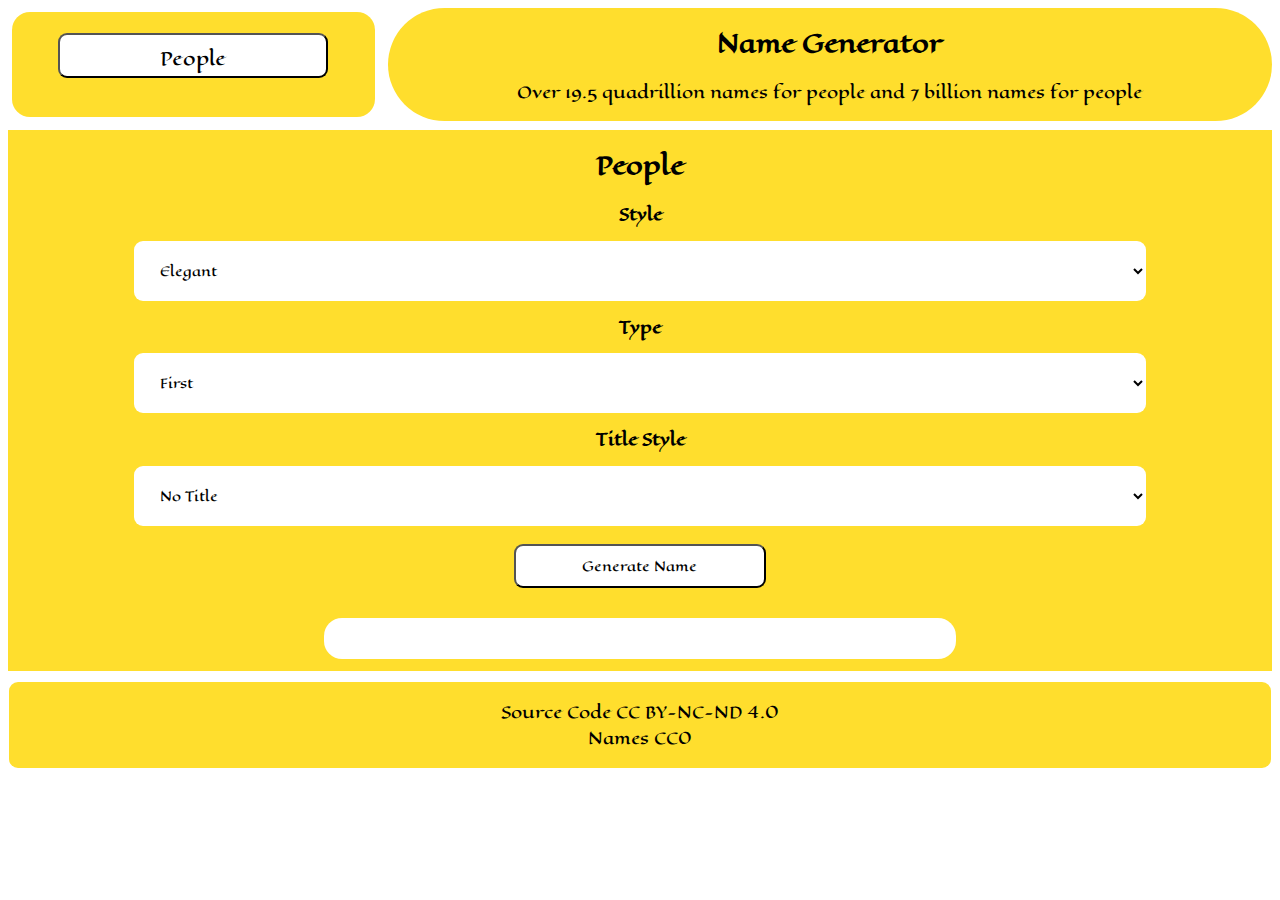
<file: index.html>
<!--todo-->
<!DOCTYPE html>
<html lang="en">
    <head>
        <meta charset="UTF-8">
        <meta name="viewport" content="width=device-width, initial-scale=1.0">
        <meta http-equiv="X-UA-Compatible" content="ie=edge">
        <script type="text/javascript" src="js/main.js"></script>
        <link rel="stylesheet" href="css/style.css">
        <title>Name Genrator</title>
    </head>
    <body>
        <div class="container">
            <nav>
                <div class="dropdown">
                <button onclick="myFunction()" class="dropbtn">People</button>
                <div id="myDropdown" class="dropdown-content">
                    <a href="naturePlaces.html">Places in Nature</a>
                    <a href="constPlaces.html">Constructed Places</a>
                    <a href="copyright.html">Copyright</a>
                    <a href="info.html">Info</a>
                </div>
                </div> 
            </nav>
                
            <header>
                    <h1>Name Generator</h1>
                    <p>Over 19.5 quadrillion names for people and 7 billion names for people</p>
                </header>
            
           
            <article>
                <h1>People</h1>
                <h2>Style</h2>
                    <select type="multiple" id="pNameStyle">
                        <option value="elegant">Elegant</option>
                        <option value="evil">Evil</option>
                        <option value="rustic">Western</option>
                        <option value="nordic">Nordic</option>
                        <option value="southern">Southern</option>
                        <option value="eastern">Eastern</option>
                    </select>
                <h2>Type</h2>
                <select type="multiple" id="pNameType">
                    <option value="name-f">First</option>
                    <option value="name-l">Last</option>
                    <option value="name-fl">First Last</option>
                    <option value="name-fml">First Middle Last</option>
                    <option value="name-fmll">First Middle Last Last</option>
                    <option value="name-fll">First Last Last</option>
                </select>
                <br>
                <h2>Title Style</h2>
                <select type="multiple" id="titleStyle">
                    <option value="noTitle" selected="true">No Title</option>
                    <option value="military">Military</option>
                    <option value="religious">Religious</option>
                    <option value="royal">Royal</option>
                    <option value="noble">Noble</option>
                </select>
                <br>
                <button id="personGenerate">Generate Name</button>
                <br>
                <div class=outputbox> <h3><span id="nameout"></span></h3></div>
        </article>
        <footer>
                <p>
                Source Code CC BY-NC-ND 4.0
                <br>
                Names CC0
            </p>
         </footer>
        </div>
    </body>
</html>
</file>
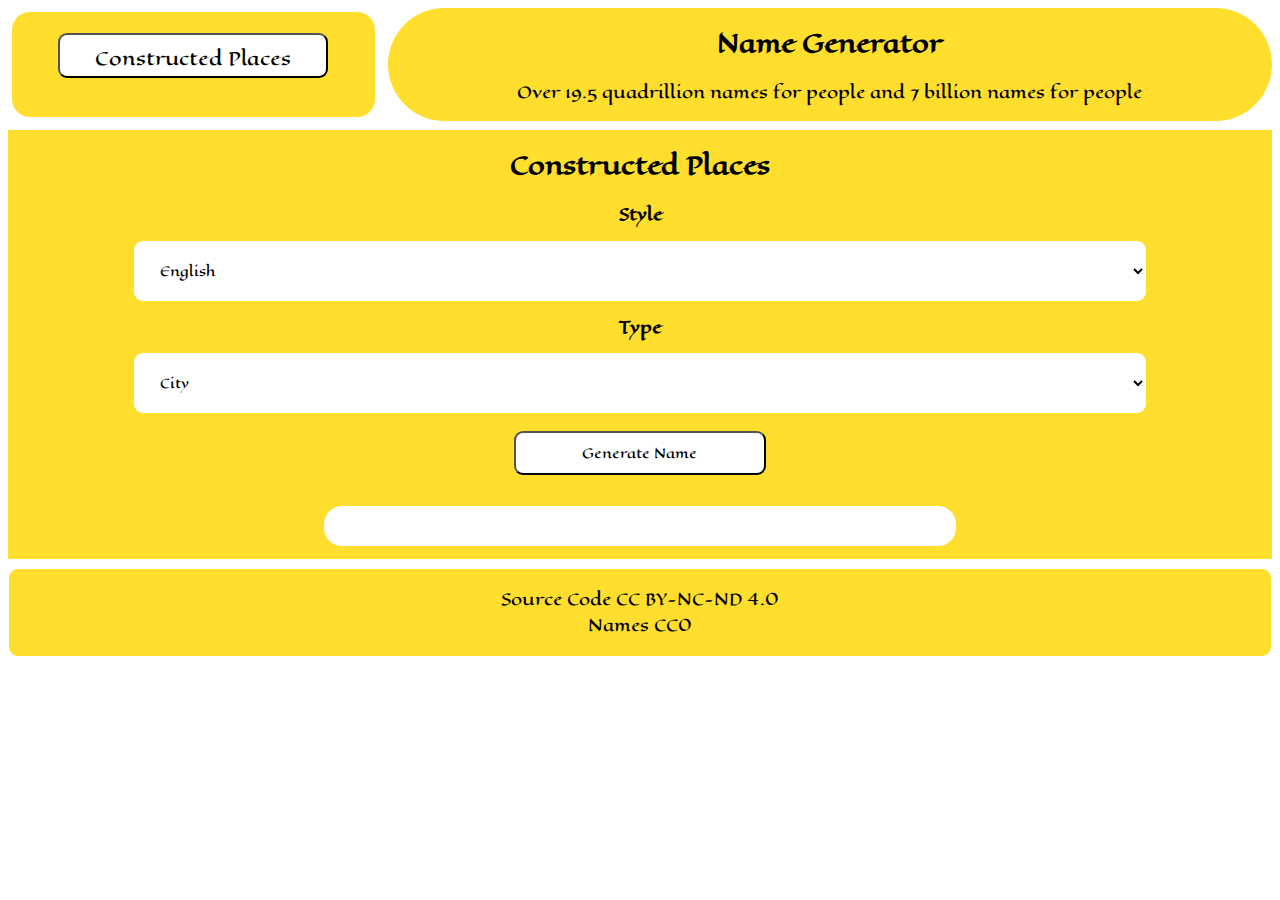
<file: constPlaces.html>
<!--todo-->
<!DOCTYPE html>
<html lang="en">
<head>
    <meta charset="UTF-8">
    <meta name="viewport" content="width=device-width, initial-scale=1.0">
    <meta http-equiv="X-UA-Compatible" content="ie=edge">
    <script type="text/javascript" src="js/main.js"></script>
    <link rel="stylesheet" href="css/style.css">
    <title>Name Genrator</title>
</head>
<body>
    <div class="container">
            <nav>
                <div class="dropdown">
                <button onclick="myFunction()" class="dropbtn">Constructed Places</button>
                <div id="myDropdown" class="dropdown-content">
                    <a href="index.html">People</a>
                    <a href="naturePlaces.html">Places in Nature</a>
                    <a href="copyright.html">Copyright</a>
                    <a href="info.html">Info</a>
                </div>
                </div> 
            </nav>
            <header>
                    <h1>Name Generator</h1>
                    <p>Over 19.5 quadrillion names for people and 7 billion names for people</p>
            </header>
            <article><h1>Constructed Places</h1>
            <h2>Style</h2>
            <select type="multiple" id="ConstNameStyle">
                <option value="english">English</option>
                <option value="elegant">Elegant</option>
                <option value="evil">Evil</option>
                <option value="rustic">Western</option>
                <option value="nordic">Nordic</option>
                <option value="southern">Southern</option>
                <option value="eastern">Eastern</option>
            </select>
            <br>
            <h2>Type</h2>
            <select type="multiple" id="ConstNameType">
                <option value="city">City</option>
                <option value="fort">Fort</option>
                <option value="camp">Encampment</option>
                <option value="house">House</option>
                <option value="shrine">Shrine</option>
                <option value="tomb">Tomb</option>
            </select>
            <br>
            <button id="constNameGenerate">Generate Name</button>
            <br>
            <div class=outputbox> <h3><span id="nameout"></span></h3></div>
        </article>
        <footer>
            <p>
            Source Code CC BY-NC-ND 4.0
            <br>
            Names CC0</p>
        </footer>
    </div>
</body>
</html>
</file>
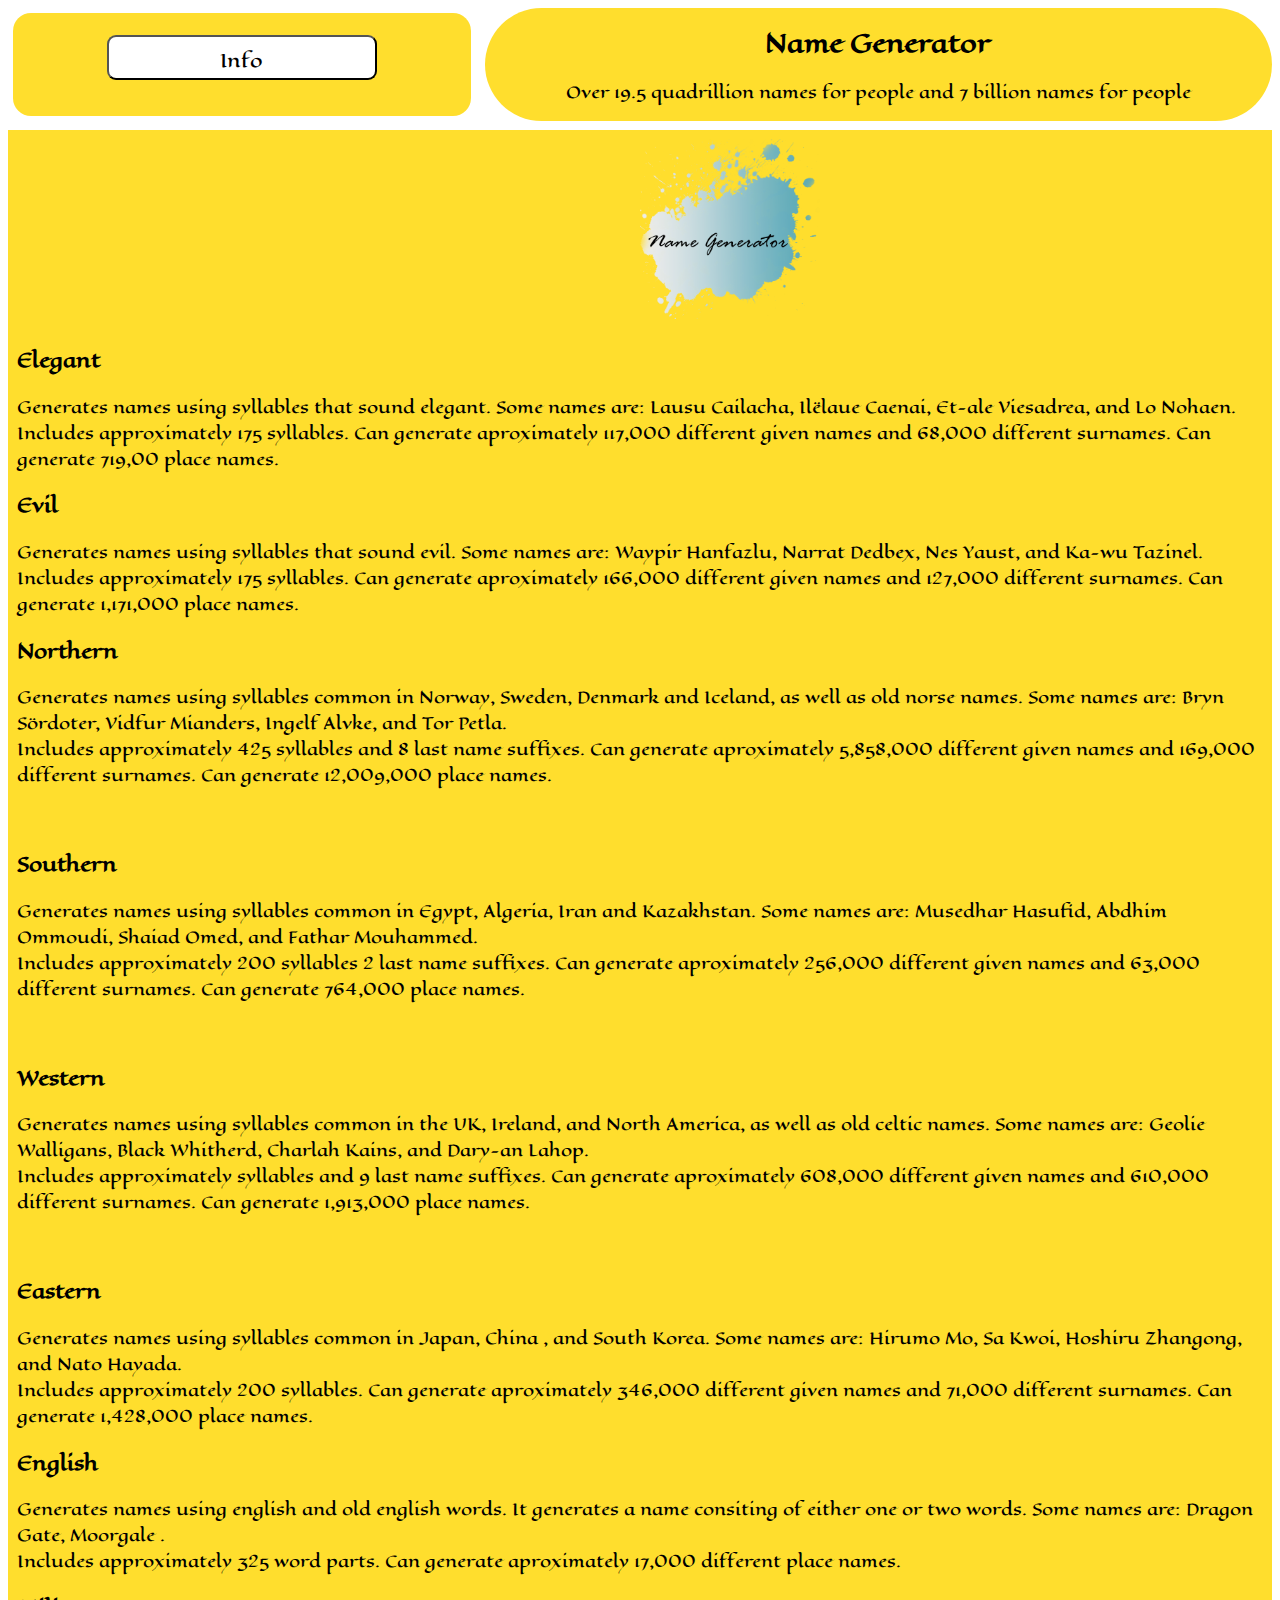
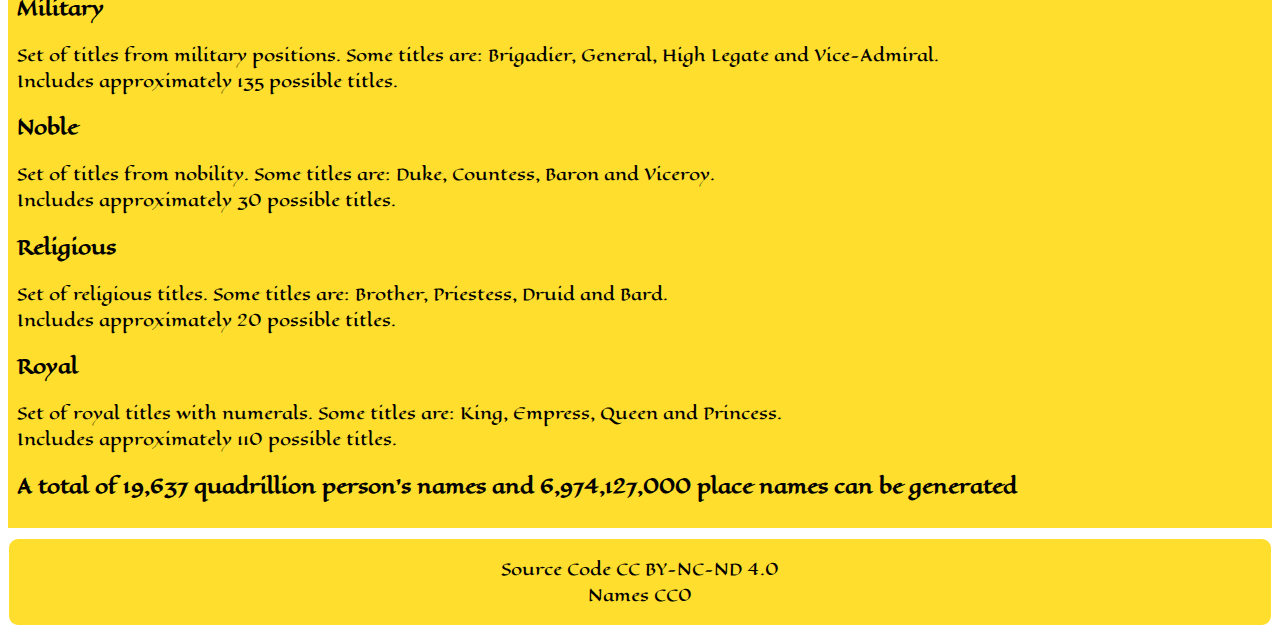
<file: info.html>
<!DOCTYPE html>
<html lang="en">
<head>
    <meta charset="UTF-8">
    <meta name="viewport" content="width=device-width, initial-scale=1.0">
    <meta http-equiv="X-UA-Compatible" content="ie=edge">
    <script type="text/javascript" src="js/main.js"></script>
    <link rel="stylesheet" href="css/style.css">
    <title>Name Genrator</title>
</head>
<body>
    <div class="container">
        <nav>
            <div class="dropdown">
            <button onclick="myFunction()" class="dropbtn">Info</button>
            <div id="myDropdown" class="dropdown-content">
                <a href="index.html">People</a>
                <a href="naturePlaces.html">Places in Nature</a>
                <a href="constPlaces.html">Constructed Places</a>
                <a href="copyright.html">Copyright</a>
            </div>
            </div> 
        </nav>
        
        <header>
            <h1>Name Generator</h1>
            <p>Over 19.5 quadrillion names for people and 7 billion names for people</p>
        </header>
        
        <article id="infobox">
            <img id="logo" src="img/logo.png" alt="The words Name Generator written in a crursive font on a blue and white splash image.">
            <h3>Elegant</h3>
           <p></p> Generates names using syllables that sound elegant. Some names are: Lausu Cailacha, Ilëlaue Caenai, Et-ale Viesadrea, and Lo Nohaen.
            <br>
            Includes approximately 175 syllables. Can generate aproximately 117,000‬ different given names and 68,000‬ different surnames. Can generate 719,00 place names.
            <br>
            <h3>Evil</h3>
            Generates names using syllables that sound evil. Some names are: Waypir Hanfazlu, Narrat Dedbex, Nes Yaust, and Ka-wu Tazinel.
            <br>
            Includes approximately 175 syllables. Can generate aproximately 166‬,000 different given names and 127,000‬‬ different surnames. Can generate 1,171,000 place names.
            <h3>Northern</h3>
            <p>
                Generates names using syllables common in Norway, Sweden, Denmark and Iceland, as well as old norse names. Some names are: Bryn Sördoter, Vidfur Mianders, Ingelf Alvke, and Tor Petla.
                <br>
                Includes approximately 425 syllables and 8 last name suffixes. Can generate aproximately 5,858,000 different given names and 169,000 different surnames. Can generate 12,009,000 place names.
            </p>
            <br>
            <h3>Southern</h3>
            <p>
                Generates names using syllables common in Egypt, Algeria, Iran and Kazakhstan. Some names are: Musedhar Hasufid, Abdhim Ommoudi, Shaiad Omed, and Fathar Mouhammed.
                <br>
                Includes approximately 200 syllables 2 last name suffixes. Can generate aproximately 256,000 different given names and 63,000 different surnames. Can generate 764,000 place names. 
            </p>
            <br>
            <h3>Western</h3>
            <p>
                Generates names using syllables common in the UK, Ireland, and North America, as well as old celtic names. Some names are: Geolie Walligans, Black Whitherd, Charlah Kains, and Dary-an Lahop.
                <br>
                Includes approximately  syllables and 9 last name suffixes. Can generate aproximately 608,000 different given names and 610,000 different surnames. Can generate 1,913,000‬ place names.
            </p>    
            <br>
            <h3>Eastern</h3>
            <p>
                Generates names using syllables common in Japan, China , and South Korea. Some names are: Hirumo Mo, Sa Kwoi, Hoshiru Zhangong, and Nato Hayada.
                <br>
                Includes approximately 200 syllables. Can generate aproximately 346,000‬ different given names and 71,000 different surnames. Can generate 1,428,000 place names. 
            </p>
            <h3>English</h3>
                Generates names using english and old english words. It generates a name consiting of either one or two words. Some names are: Dragon Gate, Moorgale .
                <br>
                Includes approximately 325 word parts. Can generate aproximately 17,000 different place names.
            <h3>Military</h3>
            <p>
                Set of titles from military positions. Some titles are: Brigadier, General, High Legate and Vice-Admiral.
                <br>
                Includes approximately 135 possible titles. 
            </p>
            <h3>Noble</h3>
            <p>
                Set of titles from nobility. Some titles are: Duke, Countess, Baron and Viceroy.
                <br>
                Includes approximately 30 possible titles. 
            </p>
        <h3>Religious</h3>
        <p>
            Set of religious titles. Some titles are: Brother, Priestess, Druid and Bard.
            <br>
            Includes approximately 20 possible titles. 
        </p>
        <h3>Royal</h3>
        <p>
            Set of royal titles with numerals. Some titles are: King, Empress, Queen and Princess.
            <br>
            Includes approximately 110 possible titles. 
        </p>
        <h3>A total of 19,637 quadrillion person's names and 6,974,127,000‬ place names can be generated</h3>
        </article>
        <footer>
                <p>
                Source Code CC BY-NC-ND 4.0
                <br>
                Names CC0
            </p>
         </footer>
    </div>
</body>
</html>
</file>
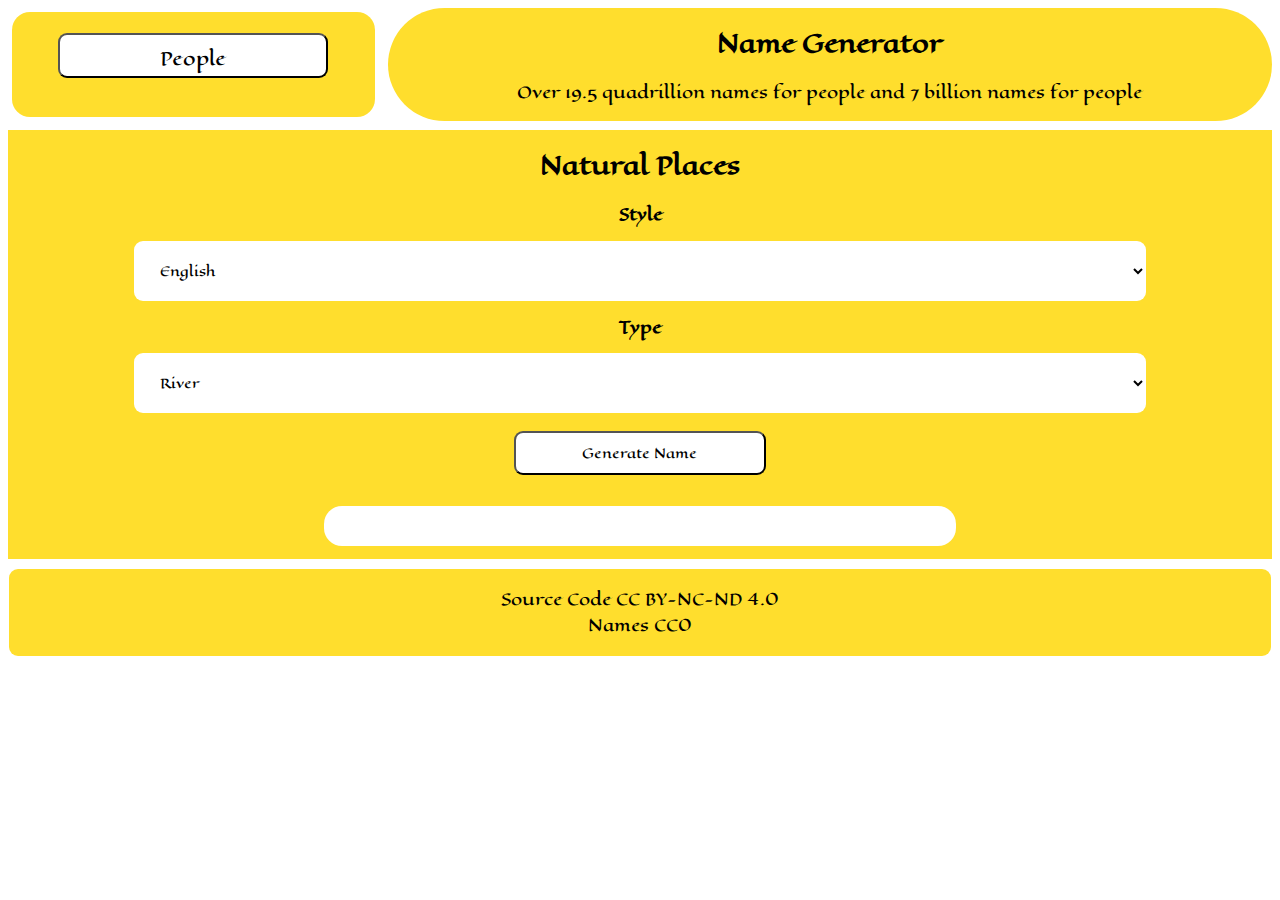
<file: naturePlaces.html>
<!--todo-->
<!DOCTYPE html>
<html lang="en">
<head>
    <meta charset="UTF-8">
    <meta name="viewport" content="width=device-width, initial-scale=1.0">
    <meta http-equiv="X-UA-Compatible" content="ie=edge">
    <script type="text/javascript" src="js/main.js"></script>
    <link rel="stylesheet" href="css/style.css">
    <title>Name Genrator</title>
</head>
<body>
    <div class="container">
            <nav>
                    <div class="dropdown">
                    <button onclick="myFunction()" class="dropbtn">People</button>
                    <div id="myDropdown" class="dropdown-content">
                        <a href="naturePlaces.html">Places in Nature</a>
                        <a href="constPlaces.html">Constructed Places</a>
                        <a href="copyright.html">Copyright</a>
                        <a href="info.html">Info</a>
                    </div>
                    </div> 
                </nav>
        <header>
                <h1>Name Generator</h1>
                <p>Over 19.5 quadrillion names for people and 7 billion names for people</p>
        </header>
            <article>
                <h1>Natural Places</h1>
            <h2>Style</h2>
                <select type="multiple" id="NatureNameStyle">
                    <option value="english">English</option>
                    <option value="elegant">Elegant</option>
                    <option value="evil">Evil</option>
                    <option value="rustic">Western</option>
                    <option value="nordic">Nordic</option>
                    <option value="southern">Southern</option>
                    <option value="eastern">Eastern</option>
                </select>
            <h2>Type</h2>
            <select type="multiple" id="NatureNameType">
                <option value="river">River</option>
                <option value="lake">Lake</option>
                <option value="sea">Sea</option>
                <option value="valley">Valley/Pass</option>
                <option value="mountain">Mountain</option>
                <option value="cave">Cave</option>
                <option value="ravine">Ravine/Canyon</option>
                <option value="peak">Peak</option>
                <option value="clearing">Clearing</option>
                <option value="desert">Desert</option>
                <option value="forest">Forest</option>
            </select>
            <br>
            <button id="natureGenerate">Generate Name</button>
            <div class=outputbox> <h3><span id="nameout"></span></h3></div>
        </article>   
        <footer>
                <p>
                Source Code CC BY-NC-ND 4.0
                <br>
                Names CC0
            </p>
         </footer>
    </div>
</body>
</html>
</file>
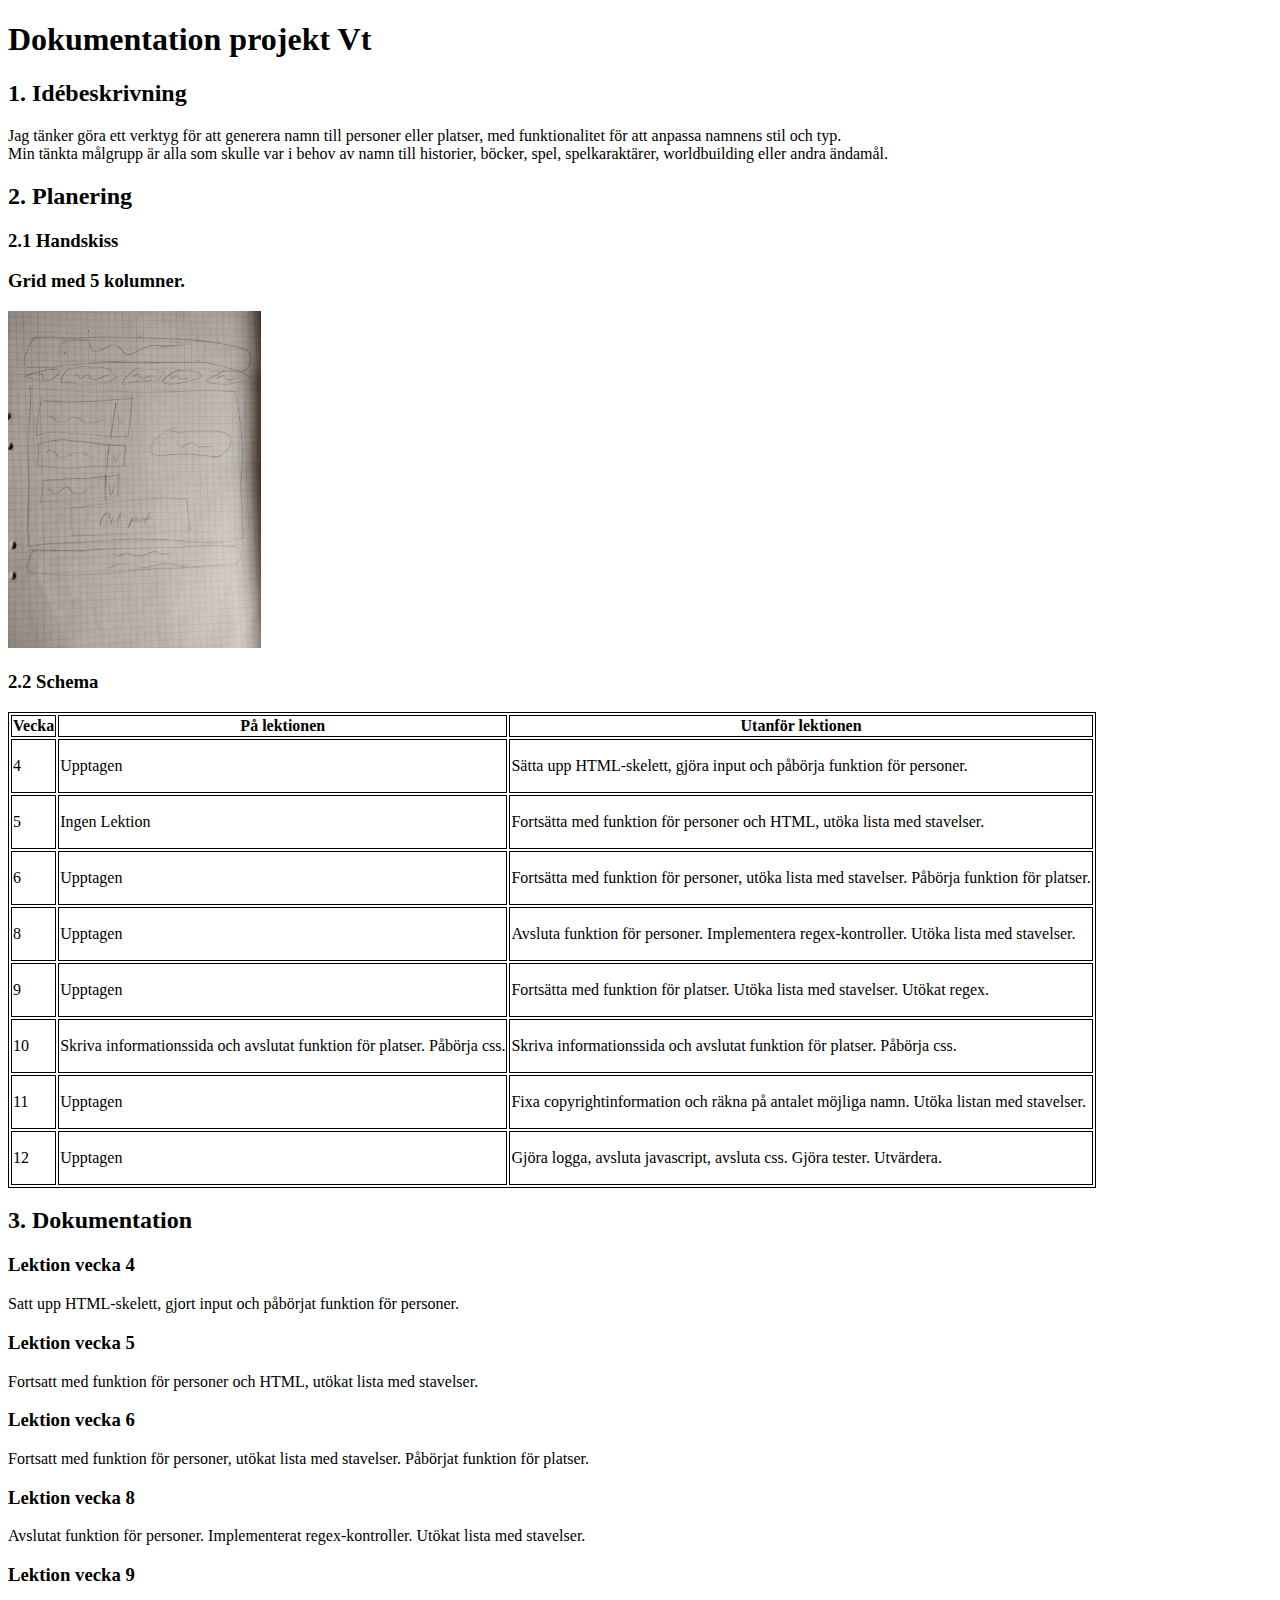
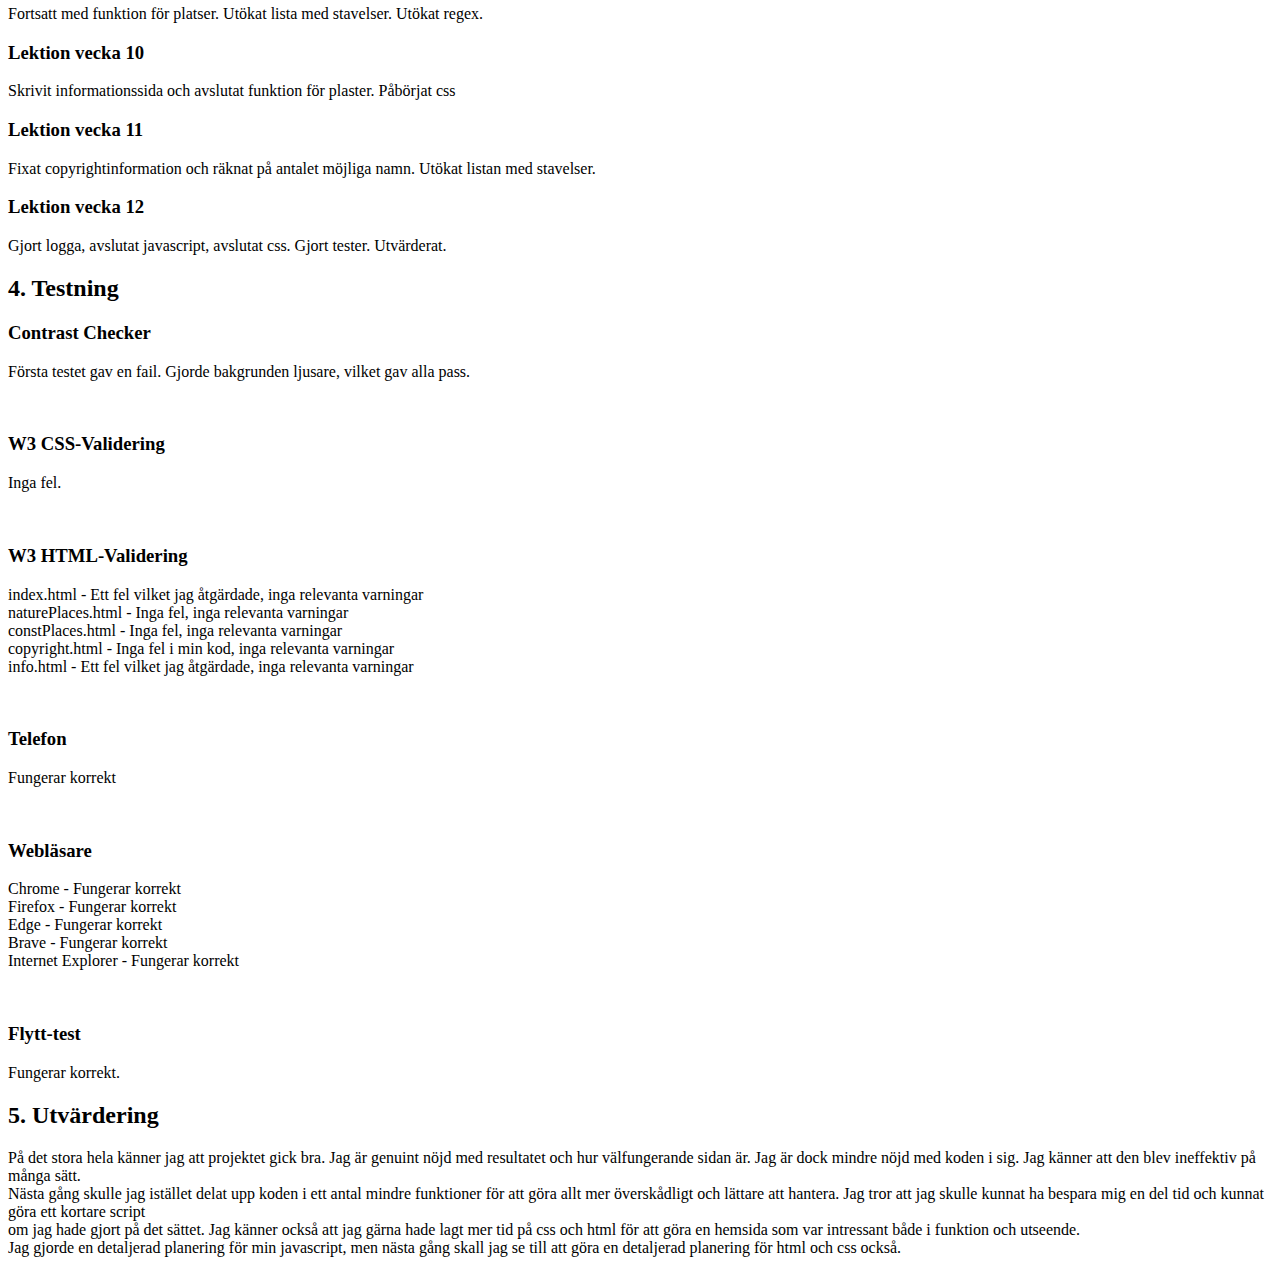
<file: misc/planering.html>
<!-- Se den kommenterade texten i detta html-dokument för att se exempel och förklaringar på hur dokumentationen ska vara uppbyggd. -->

<!-- Länka till detta planeringsdokument i footern till din hemsida. -->

<!DOCTYPE html>
<html lang="en">
<head>
    <meta charset="UTF-8">
    <meta name="viewport" content="width=device-width, initial-scale=1.0">
    <meta http-equiv="X-UA-Compatible" content="ie=edge">
    <title>Dokumentation projekt Vt</title>

    <style>
        table, td, th {
            border: 1px solid black
        }
    </style>

</head>
<body>

    <h1>Dokumentation projekt Vt</h1>

    <h2>1. Idébeskrivning</h2>
    <!-- Vad ska du göra? Vilken är din målgrupp? Om du utvecklar en tidigare sida; Vad ska du förändra/utveckla? -->
    <p>
        Jag tänker göra ett verktyg för att generera namn till personer eller platser, med funktionalitet för att anpassa namnens stil och typ. <br>
        Min tänkta målgrupp är alla som skulle var i behov av namn till historier, böcker, spel, spelkaraktärer, worldbuilding eller andra ändamål.
    </p>

    <h2>2. Planering</h2>

    <h3>2.1 Handskiss</h3>
    <!-- Här lägger du en bild på din handskiss av layouten. Viktigt att du beskriver vilka boxelement som ska användas. Visa även hur du tänker med ditt grid (Hur många kolumner?) -->
    <h3>Grid med 5 kolumner.</h3>
    <img src="skiss.jpg" alt="skiss" width="20%">

    <h3>2.2 Schema</h3>
    <!-- Vad ska du göra när? Inte för detaljerat. -->

    <table>
        <tr>
            <th>Vecka</th><th>På lektionen</th><th>Utanför lektionen</th>
        </tr>

        <tr>
            <td>4</td>
            <td>
            <!-- Vad görs på lektionen vecka 4? -->
                <p>Upptagen</p>
            </td>
            <td>
                <p></p>
            <!-- Vad görs utanför lektionen vecka 4? -->
            <p>Sätta upp HTML-skelett, gjöra input och påbörja funktion för personer.</p>
            </td>
        </tr>

        <tr>          
            <td>5</td>
            <td>
            <!-- Vad görs på lektionen vecka 5? -->
            <p>Ingen Lektion</p>
            </td>
            <td>
            <!-- Vad görs utanför lektionen vecka 5? -->
            <p>Fortsätta med funktion för personer och HTML, utöka lista med stavelser.</p>
            </td>
        </tr>

        <tr>          
            <td>6</td>
            <td>
            <!-- Vad görs på lektionen vecka 6? -->
            <p>Upptagen</p>
            </td>
            <td>
            <!-- Vad görs utanför lektionen vecka 6? -->
            <p>Fortsätta med funktion för personer, utöka lista med stavelser. Påbörja funktion för platser.</p>
            </td>
        </tr>

        <tr>           
            <td>8</td>
            <td>
            <!-- Vad görs på lektionen vecka 8? -->
            <p>Upptagen</p>
            </td>
            <td>
            <!-- Vad görs utanför lektionen vecka 8? -->
            <p>Avsluta funktion för personer. Implementera regex-kontroller. Utöka lista med stavelser.</p>
            </td>
        </tr>

        <tr>          
            <td>9</td>
            <td>
            <!-- Vad görs på lektionen vecka 9? -->
            <p>Upptagen</p>
            </td>
            <td>
            <!-- Vad görs utanför lektionen vecka 9? -->
            <p>Fortsätta med funktion för platser. Utöka lista med stavelser. Utökat regex.</p>
            </td>
        </tr>

        <tr>          
            <td>10</td>
            <td>
            <!-- Vad görs på lektionen vecka 10? -->
            <P>Skriva informationssida och avslutat funktion för platser. Påbörja css.</P>
            </td>
            <td>
            <!-- Vad görs utanför lektionen vecka 10? -->
            <P>Skriva informationssida och avslutat funktion för platser. Påbörja css.</P>
            </td>
        </tr>

        <tr>           
            <td>11</td>
            <td>
            <!-- Vad görs på lektionen vecka 11? -->
            <p>Upptagen</p>
            </td>
            <td>
            <!-- Vad görs utanför lektionen vecka 11? -->
            <p>Fixa copyrightinformation och räkna på antalet möjliga namn. Utöka listan med stavelser.</p>
            </td>
        </tr>

        <tr>          
            <td>12</td>
            <td>
            <!-- Vad görs på lektionen vecka 12? -->
            <p>Upptagen</p>
            </td>
            <td>
            <!-- Vad görs utanför lektionen vecka 12? -->
            <p>Gjöra logga, avsluta javascript, avsluta css. Gjöra tester. Utvärdera.</p>
            </td>
        </tr>

    </table>


    <h2>3. Dokumentation</h2>
    <!-- Här skriver du efter varje lektion. Vad har jag gjort? Vad gick bra? Vad gick mindre bra? Vad ska jag tänka på till nästa gång? -->

    <h3>Lektion vecka 4</h3>
    <!-- Fyll på med dokumentation här. -->
    <p>Satt upp HTML-skelett, gjort input och påbörjat funktion för personer.</p>

    <h3>Lektion vecka 5</h3>
    <!-- Fyll på med dokumentation här. -->
    <p>Fortsatt med funktion för personer och HTML, utökat lista med stavelser.</p>

    <h3>Lektion vecka 6</h3>
    <!-- Fyll på med dokumentation här. -->
    <p>Fortsatt med funktion för personer, utökat lista med stavelser. Påbörjat funktion för platser.</p>

    <h3>Lektion vecka 8</h3>
    <!-- Fyll på med dokumentation här. -->
    <p>Avslutat funktion för personer. Implementerat regex-kontroller. Utökat lista med stavelser.</p>

    <h3>Lektion vecka 9</h3>
    <!-- Fyll på med dokumentation här. -->
    <p>Fortsatt med funktion för platser. Utökat lista med stavelser. Utökat regex.</p>

    <h3>Lektion vecka 10</h3>
    <!-- Fyll på med dokumentation här. -->
    <P>Skrivit informationssida och avslutat funktion för plaster. Påbörjat css</P>

    <h3>Lektion vecka 11</h3>
    <!-- Fyll på med dokumentation här. -->
    <p>Fixat copyrightinformation och räknat på antalet möjliga namn. Utökat listan med stavelser.</p>

    <h3>Lektion vecka 12</h3>
    <!-- Fyll på med dokumentation här. -->
    <p>Gjort logga, avslutat javascript, avslutat css. Gjort tester. Utvärderat.</p>

    <h2>4. Testning</h2>
    <!-- Testa i Chrome + Firefox eller Safari (på både dator och mobil). Skiljer sig resultatet? Har du behövt anpassa ditt kod/innehåll efter de olika webbläsarna? Hur gick valideringen? Vad säger contrastchecker.com om text/bakgrundsfärg? Hur ser resultatet ut på en riktig telefon? -->
    <h3>Contrast Checker</h3>
    <p>Första testet gav en fail. Gjorde bakgrunden ljusare, vilket gav alla pass.</p>
    <br>
    <h3>W3 CSS-Validering</h3>
    <p>Inga fel.</p>
    <br>
    <h3>W3 HTML-Validering</h3>
    <p>
        index.html - Ett fel vilket jag åtgärdade, inga relevanta varningar <br>
        naturePlaces.html - Inga fel, inga relevanta varningar <br>
        constPlaces.html - Inga fel, inga relevanta varningar <br>
        copyright.html - Inga fel i min kod, inga relevanta varningar <br>
        info.html - Ett fel vilket jag åtgärdade, inga relevanta varningar
    </p>
    <br>
    <h3>Telefon</h3>
    <p>Fungerar korrekt</p>
    <br>
    <h3>Webläsare</h3>
    <p>
        Chrome - Fungerar korrekt <br> 
        Firefox - Fungerar korrekt <br>
        Edge - Fungerar korrekt <br>
        Brave - Fungerar korrekt <br>
        Internet Explorer - Fungerar korrekt
    </p>
    <br>
    <h3>Flytt-test</h3>
    <p>Fungerar korrekt.</p>

    <h2>5. Utvärdering</h2>
    <!-- Ex: Vad gick bra/mindre bra? (i arbetet/din förmåga).
    Nyanserat: "hur hade det blivit om jag istället hade...?"
    Konkreta förbättringsförslag i produkt + process. -->
    <p>På det stora hela känner jag att projektet gick bra. Jag är genuint nöjd med resultatet och hur välfungerande sidan är. Jag är dock mindre nöjd med koden i sig. Jag känner att den blev ineffektiv på många sätt.  <br>
        Nästa gång skulle jag istället delat upp koden i ett antal mindre funktioner för att göra allt mer överskådligt och lättare att hantera. Jag tror att jag skulle kunnat ha bespara mig en del tid och kunnat göra ett kortare script <br>
        om jag hade gjort på det sättet. Jag känner också att jag gärna hade lagt mer tid på css och html för att göra en hemsida som var intressant både i funktion och utseende.  <br>
        Jag gjorde en detaljerad planering för min javascript, men nästa gång skall jag se till att göra en detaljerad planering för html och css också. <br>
    </p>

</body>
</html>
</file>
<file: css/style.css>
@import url('https://fonts.googleapis.com/css?family=Eagle+Lake&display=swap');body{background:white;font-family:'Eagle Lake',cursive}.container{display:grid;grid-template-areas:"nv hd hd hd hd""art art art art art""ft ft ft ft ft";gap:1vh}@media only screen and (max-width:600px){.container{grid-template-areas:"hd hd""nv nv""art art""ft ft";gap:.5vh}.outputbox{margin-left:5%;margin-right:5%;margin-top:1%;margin-bottom:1%}}#logo{height:20vh;margin-left:50%;margin-right:50%}select{width:80%;padding:18px 22px;border:0;border-radius:1vh;color:black;font-family:'Eagle Lake',cursive;background-color:white}article{background:#ffde2d;text-align:center;grid-area:art}button{width:20%;padding:1vh;margin:2vh;border-radius:1vh;color:black;font-family:'Eagle Lake',cursive;background-color:white;cursor:pointer}nav{grid-area:nv;background:#ffde2d;padding:1%;margin:1%;border-radius:2vh}footer{grid-area:ft;text-align:center;background:#ffde2d;padding:.1%;margin:.1%;border-radius:1vh}header{background:#ffde2d;width:100%;height:100%;border-radius:10vh;grid-area:hd;text-align:center}nav{text-align:center}.outputbox{font-size:larger;text-align:center;margin-left:25%;margin-right:25%;margin-top:1%;margin-bottom:1%;border-radius:2vh;padding:1vh;background:white}a{color:black;text-decoration:none}a:hover{text-decoration:underline;color:white}h1{font-size:x-large}h2{font-size:medium}#infobox{text-align:left;padding:1vh}.dropbtn{width:30vh;height:5vh;padding:1vh;margin:2vh;border-radius:1vh;color:black;font-family:'Eagle Lake',cursive;background-color:white;font-size:large;cursor:pointer}.dropdown{position:relative;display:inline-block}.dropdown-content{display:none;position:absolute;background-color:#f1f1f1;min-width:30vh;box-shadow:0 8px 16px 0 rgba(0,0,0,.2);z-index:1}.dropdown-content a{color:black;padding:12px 16px;text-decoration:none;display:block}.dropdown-content a:hover{background-color:#ddd}.show{display:block}
</file>
